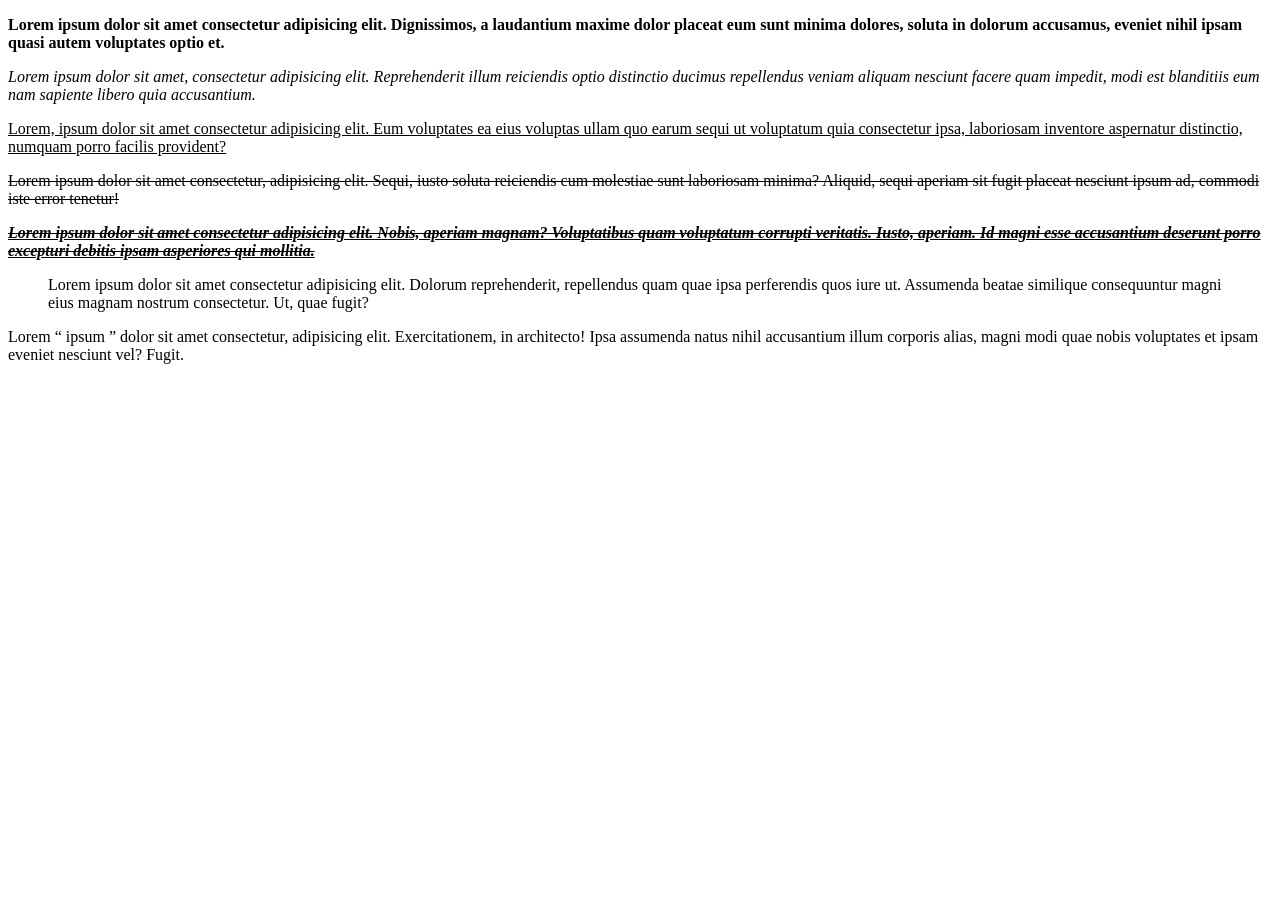
<file: front-end-dasturlash-asoslari/html/index.html>
<!DOCTYPE html>
<html lang="uz">
<head>
    <meta charset="UTF-8">
    <meta name="viewport" content="width=device-width, initial-scale=1.0">
    <title>
        Index
    </title>
</head>
<body>
    <p>
        <strong>
            Lorem ipsum dolor sit amet consectetur adipisicing elit. Dignissimos,
            a laudantium maxime dolor placeat eum sunt minima dolores, soluta in
            dolorum accusamus, eveniet nihil ipsam quasi autem voluptates optio et.
        </strong>
    </p>
    <p>
        <em>
            Lorem ipsum dolor sit amet, consectetur adipisicing elit. Reprehenderit
            illum reiciendis optio distinctio ducimus repellendus veniam aliquam
            nesciunt facere quam impedit, modi est blanditiis eum nam sapiente libero 
            quia accusantium.
        </em>
    </p>
    <p>
        <u>
            Lorem, ipsum dolor sit amet consectetur adipisicing elit. Eum voluptates ea 
            eius voluptas ullam quo earum sequi ut voluptatum quia consectetur ipsa,
             laboriosam inventore aspernatur distinctio, numquam porro facilis provident?
        </u>
    </p>
    <p>
        <s>
            Lorem ipsum dolor sit amet consectetur, adipisicing elit. Sequi, iusto soluta 
            reiciendis cum molestiae sunt laboriosam minima? Aliquid, sequi aperiam sit
             fugit placeat nesciunt ipsum ad, commodi iste error tenetur!
        </s>
    </p>
    <p>
        <strong>
            <em>
                <u>
                    <s>
                        Lorem ipsum dolor sit amet consectetur adipisicing elit. Nobis, 
                        aperiam magnam? Voluptatibus quam voluptatum corrupti veritatis. 
                        Iusto, aperiam. Id magni esse accusantium deserunt porro excepturi 
                        debitis ipsam asperiores qui mollitia.
                    </s>
                </u>
            </em>
        </strong>
    </p>
    <p>
        <blockquote>
            Lorem ipsum dolor sit amet consectetur adipisicing elit. Dolorum reprehenderit, 
            repellendus quam quae ipsa perferendis quos iure ut. Assumenda beatae similique 
            consequuntur magni eius magnam nostrum consectetur. Ut, quae fugit?
        </blockquote>
    </p>
    <p>
        Lorem 
        <q>
            ipsum 
        </q>
        dolor sit amet consectetur, adipisicing elit. Exercitationem, in architecto! 
        Ipsa assumenda natus nihil accusantium illum corporis alias, magni modi quae nobis voluptates
         et ipsam eveniet nesciunt vel? Fugit.
    </p>
</body>
</html>
</file>
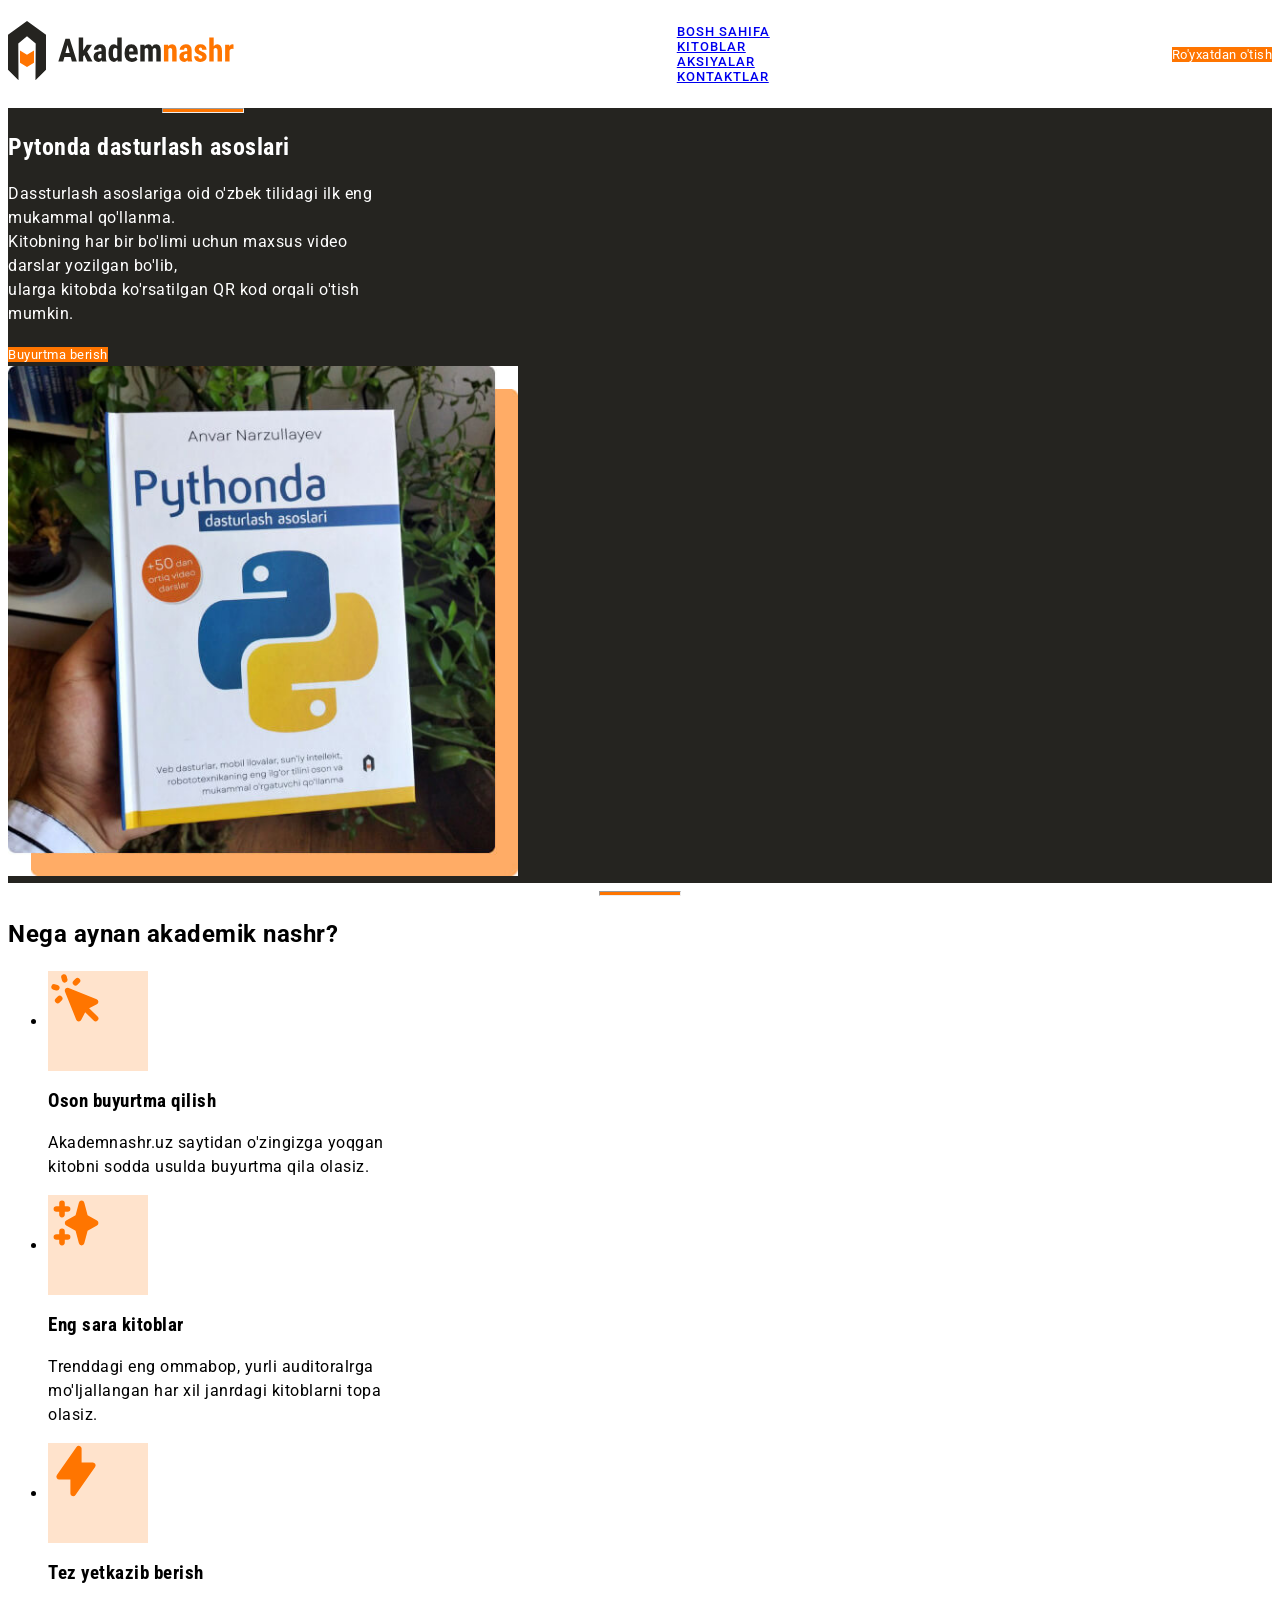
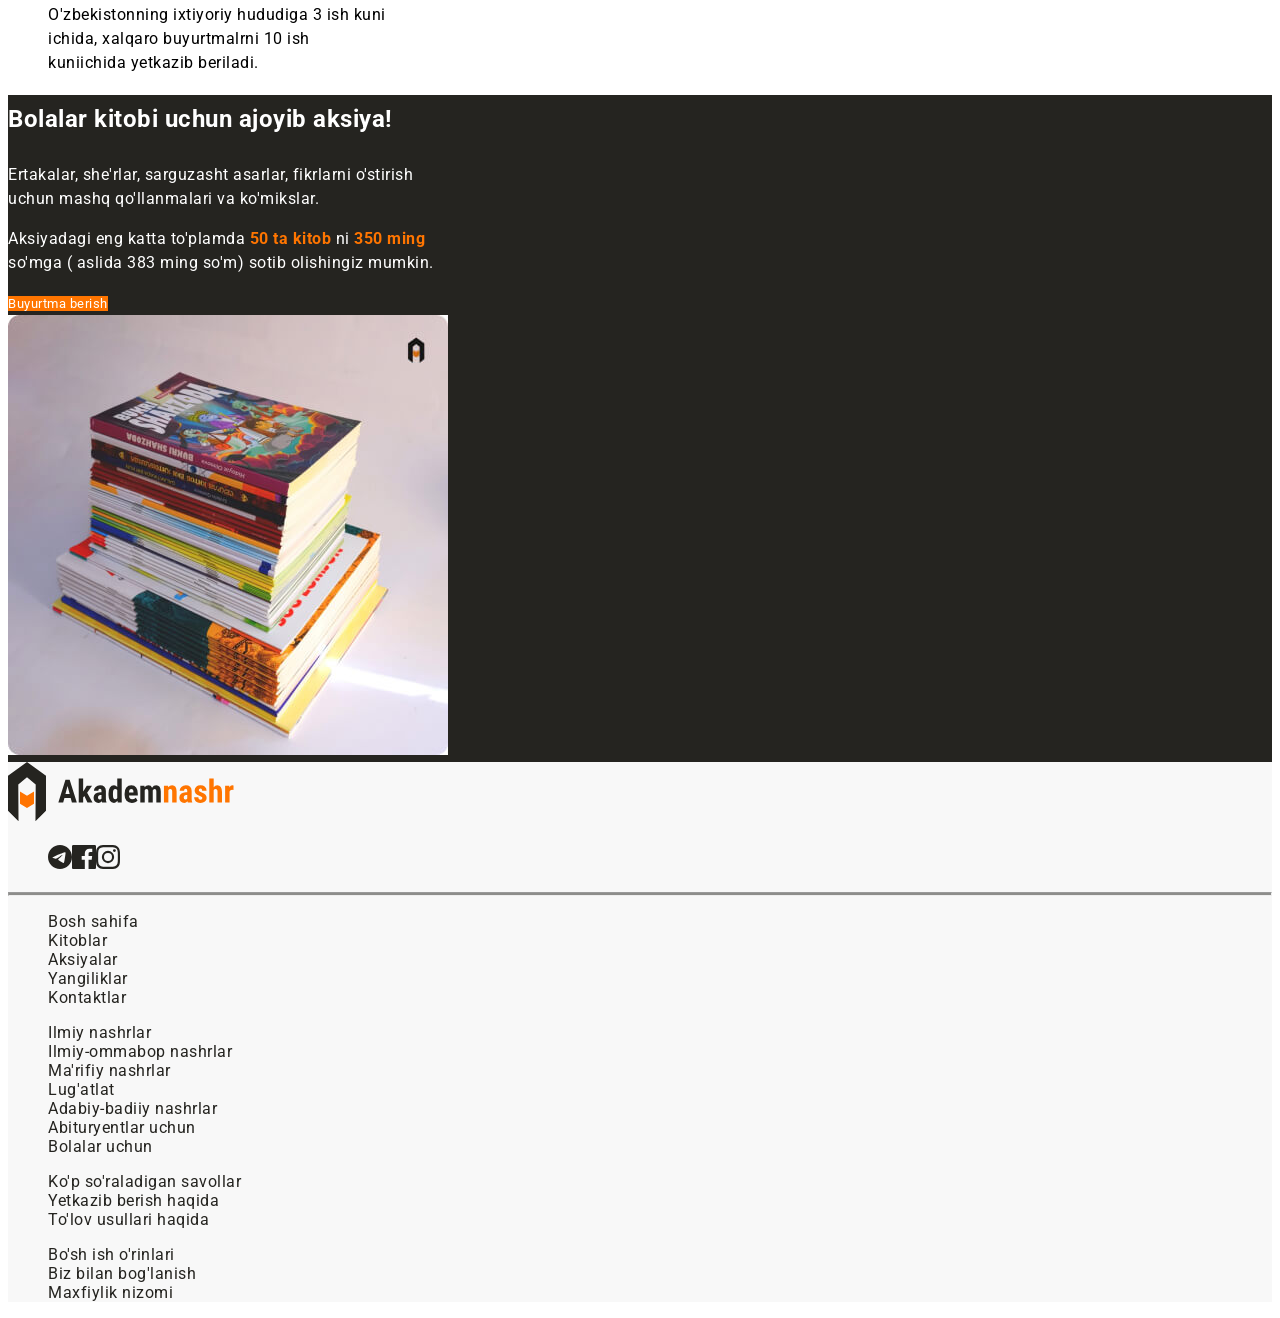
<file: front-end-dasturlash-asoslari/html/akademnashr.html>
<!doctype html>
<html lang="en">
  <head>
    <meta charset="UTF-8" />
    <meta name="viewport" content="width=device-width, initial-scale=1.0" />
    <title>Akademnashr</title>
    <!-- Google fonts -->
    <link rel="preconnect" href="https://fonts.googleapis.com" />
    <link rel="preconnect" href="https://fonts.gstatic.com" crossorigin />
    <link
      href="https://fonts.googleapis.com/css2?family=Roboto+Condensed:ital,wght@0,100..900;1,100..900&family=Roboto:ital,wght@0,100..900;1,100..900&display=swap"
      rel="stylesheet"
    />
    <link rel="stylesheet" href="../css/styles.css" />
  </head>
  <body>
    <!--SITE HEADER-->
    <header class="site-header">
      <a class="logo-link" href="index.html">
        <img
          src="../img/logo.svg"
          alt="Akadamnashr logo"
          width="227"
          height="60"
        />
      </a>
      <!-- SITENAV -->
      <nav>
        <ul class="sitenav-list">
          <li class="sitenav-link">
            <a href="#"> Bosh sahifa </a>
          </li>
          <li class="sitenav-link">
            <a href="#"> Kitoblar </a>
          </li>
          <li class="sitenav-link">
            <a href="#"> Aksiyalar </a>
          </li>
          <li class="sitenav-link">
            <a href="#"> Kontaktlar </a>
          </li>
        </ul>
      </nav>
      <a class="main-link" href="#"> Ro'yxatdan o'tish </a>
    </header>
    <main>
      <!--HERO-->
      <section class="hero">
        <div class="hero-content">
          <hr class="orange-line" />
          <h2 class="hero-heading">Pytonda dasturlash asoslari</h2>
          <p class="hero-text">
            Dassturlash asoslariga oid o'zbek tilidagi ilk eng mukammal
            qo'llanma.
            <br />
            Kitobning har bir bo'limi uchun maxsus video darslar yozilgan
            bo'lib,
            <br />
            ularga kitobda ko'rsatilgan QR kod orqali o'tish mumkin.
          </p>
          <a class="main-link" href="#"> Buyurtma berish </a>
        </div>
        <img
          class="hero-img"
          src="../img/python-book.jpg"
          alt="Qo'lda ushlab tutilgan Pythonda dasturlash asoslari kitobi"
          width="510"
          height="510"
          srcset="../img/python-book.jpg, ../img/pyton-book@2x.jpg"
        />
      </section>
      <!--FEATURES-->
      <section class="features">
        <hr class="orange-line" />
        <h2 features-heading>Nega aynan akademik nashr?</h2>
        <ul>
          <li class="feature">
            <div class="features-icon-wrapper">
              <img
                src="../img/icon-cursor-click.svg"
                alt=""
                width="56"
                height="56"
              />
            </div>
            <h3 class="features-title">Oson buyurtma qilish</h3>
            <p class="features-info">
              Akademnashr.uz saytidan o'zingizga yoqgan kitobni sodda usulda
              buyurtma qila olasiz.
            </p>
          </li>
          <li class="feature">
            <div class="features-icon-wrapper">
              <img
                src="../img/icon-sparkles.svg"
                alt=""
                width="56"
                height="56"
              />
            </div>
            <h3 class="features-title">Eng sara kitoblar</h3>
            <p class="features-info">
              Trenddagi eng ommabop, yurli auditoralrga mo'ljallangan har xil
              janrdagi kitoblarni topa olasiz.
            </p>
          </li>
          <li class="feature">
            <div class="features-icon-wrapper">
              <img
                src="../img/icon-lightning-bolt.svg"
                alt=""
                width="56"
                height="56"
              />
            </div>
            <h3 class="features-title">Tez yetkazib berish</h3>
            <p class="features-info">
              O'zbekistonning ixtiyoriy hududiga 3 ish kuni ichida, xalqaro
              buyurtmalrni 10 ish kuniichida yetkazib beriladi.
            </p>
          </li>
        </ul>
      </section>
      <!--AKSIYA-->
      <section class="promo">
        <div class="promo-content">
          <h2 class="promo-heading">Bolalar kitobi uchun ajoyib aksiya!</h2>
          <p class="promo-text">
            Ertakalar, she'rlar, sarguzasht asarlar, fikrlarni o'stirish uchun
            mashq qo'llanmalari va ko'mikslar.
          </p>
          <p class="promo-text">
            Aksiyadagi eng katta to'plamda
            <strong class="promo-highlight"> 50 ta kitob </strong>
            ni
            <strong class="promo-highlight"> 350 ming </strong>
            so'mga ( aslida 383 ming so'm) sotib olishingiz mumkin.
          </p>
          <a class="main-link" href="#"> Buyurtma berish </a>
        </div>
        <img
          class="promo-img"
          src="../img/sale-img.jpg"
          alt="Kitoblar to'plami ustma-ust joylangan"
          width="440"
          height="440"
          srcset="../img/sale-img.jpg, ../img/sale-img@2x.jpg"
        />
      </section>
    </main>
    <!--SITE FOOTER-->
    <footer class="site-footer">
      <div>
        <a class="logo-link" href="index.html">
          <img
            src="../img/logo.svg"
            alt="Akadamnashr logo"
            width="227"
            height="60"
          />
        </a>
        <!--IJTIMOIY TARMOQLAR-->
        <ul class="site-footer-socials">
          <li>
            <a href="#" target="_blank">
              <svg
                xmlns="http://www.w3.org/2000/svg"
                width="24"
                height="24"
                fill="none"
              >
                <path
                  fill="currentColor"
                  d="M12 0C5.376 0 0 5.376 0 12s5.376 12 12 12 12-5.376 12-12S18.624 0 12 0m5.568 8.16c-.18 1.896-.96 6.504-1.356 8.628-.168.9-.504 1.2-.816 1.236-.696.06-1.224-.456-1.896-.9-1.056-.696-1.656-1.128-2.676-1.8-1.188-.78-.42-1.212.264-1.908.18-.18 3.252-2.976 3.312-3.228a.24.24 0 0 0-.06-.216c-.072-.06-.168-.036-.252-.024-.108.024-1.788 1.14-5.064 3.348-.48.324-.912.492-1.296.48-.432-.012-1.248-.24-1.86-.444-.756-.24-1.344-.372-1.296-.792.024-.216.324-.432.888-.66 3.504-1.524 5.832-2.532 6.996-3.012 3.336-1.392 4.02-1.632 4.476-1.632.096 0 .324.024.468.144.12.096.156.228.168.324-.012.072.012.288 0 .456"
                />
              </svg>
            </a>
          </li>
          <li>
            <a href="#" target="_blank">
              <svg
                xmlns="http://www.w3.org/2000/svg"
                width="24"
                height="24"
                fill="none"
              >
                <path
                  fill="currentColor"
                  d="M22.675 0H1.325C.593 0 0 .593 0 1.325v21.351C0 23.407.593 24 1.325 24H12.82v-9.294H9.692v-3.622h3.128V8.413c0-3.1 1.893-4.788 4.659-4.788 1.325 0 2.463.099 2.795.143v3.24l-1.918.001c-1.504 0-1.795.715-1.795 1.763v2.313h3.587l-.467 3.622h-3.12V24h6.116c.73 0 1.323-.593 1.323-1.325V1.325C24 .593 23.407 0 22.675 0"
                />
              </svg>
            </a>
          </li>
          <li>
            <a href="#" target="_blank">
              <svg
                xmlns="http://www.w3.org/2000/svg"
                width="24"
                height="24"
                fill="none"
              >
                <path
                  fill="currentColor"
                  fill-rule="evenodd"
                  d="M12 0C8.741 0 8.333.014 7.053.072 2.695.272.273 2.69.073 7.052.014 8.333 0 8.741 0 12s.014 3.668.072 4.948c.2 4.358 2.618 6.78 6.98 6.98C8.333 23.986 8.741 24 12 24s3.668-.014 4.948-.072c4.354-.2 6.782-2.618 6.979-6.98.059-1.28.073-1.689.073-4.948s-.014-3.667-.072-4.947c-.196-4.354-2.617-6.78-6.979-6.98C15.668.014 15.259 0 12 0m0 2.163c3.204 0 3.584.012 4.85.07 3.252.148 4.771 1.691 4.919 4.919.058 1.265.069 1.645.069 4.849s-.012 3.584-.069 4.849c-.149 3.225-1.664 4.771-4.919 4.919-1.266.058-1.644.07-4.85.07-3.204 0-3.584-.012-4.849-.07-3.26-.149-4.771-1.699-4.919-4.92-.058-1.265-.07-1.644-.07-4.849s.013-3.583.07-4.849c.149-3.227 1.664-4.771 4.919-4.919 1.266-.057 1.645-.069 4.849-.069M5.838 12a6.162 6.162 0 1 1 12.324 0 6.162 6.162 0 0 1-12.324 0M12 16a4 4 0 1 1 0-8 4 4 0 0 1 0 8m4.965-10.405a1.44 1.44 0 1 1 2.881.001 1.44 1.44 0 0 1-2.881-.001"
                  clip-rule="evenodd"
                />
              </svg>
            </a>
          </li>
        </ul>
      </div>
      <hr class="site-footer-divider" />
      <!--LINKLAR-->
      <div>
        <ul class="site-footer-links">
          <li>
            <a href="#"> Bosh sahifa </a>
          </li>
          <li>
            <a href="#"> Kitoblar </a>
          </li>
          <li>
            <a href="#"> Aksiyalar </a>
          </li>
          <li>
            <a href="#"> Yangiliklar </a>
          </li>
          <li>
            <a href="#"> Kontaktlar </a>
          </li>
        </ul>
        <ul class="site-footer-links">
          <li>
            <a href="#"> Ilmiy nashrlar </a>
          </li>
          <li>
            <a href="#"> Ilmiy-ommabop nashrlar </a>
          </li>
          <li>
            <a href="#"> Ma'rifiy nashrlar </a>
          </li>
          <li>
            <a href="#"> Lug'atlat </a>
          </li>
          <li>
            <a href="#"> Adabiy-badiiy nashrlar </a>
          </li>
          <li>
            <a href="#"> Abituryentlar uchun </a>
          </li>
          <li>
            <a href="#"> Bolalar uchun </a>
          </li>
        </ul>
        <ul class="site-footer-links">
          <li>
            <a href="#"> Ko'p so'raladigan savollar </a>
          </li>
          <li>
            <a href="#"> Yetkazib berish haqida </a>
          </li>
          <li>
            <a href="#"> To'lov usullari haqida </a>
          </li>
        </ul>
        <ul class="site-footer-links">
          <li>
            <a href="#"> Bo'sh ish o'rinlari </a>
          </li>
          <li>
            <a href="#"> Biz bilan bog'lanish </a>
          </li>
          <li>
            <a href="#"> Maxfiylik nizomi </a>
          </li>
        </ul>
      </div>
    </footer>
  </body>
</html>
</file>
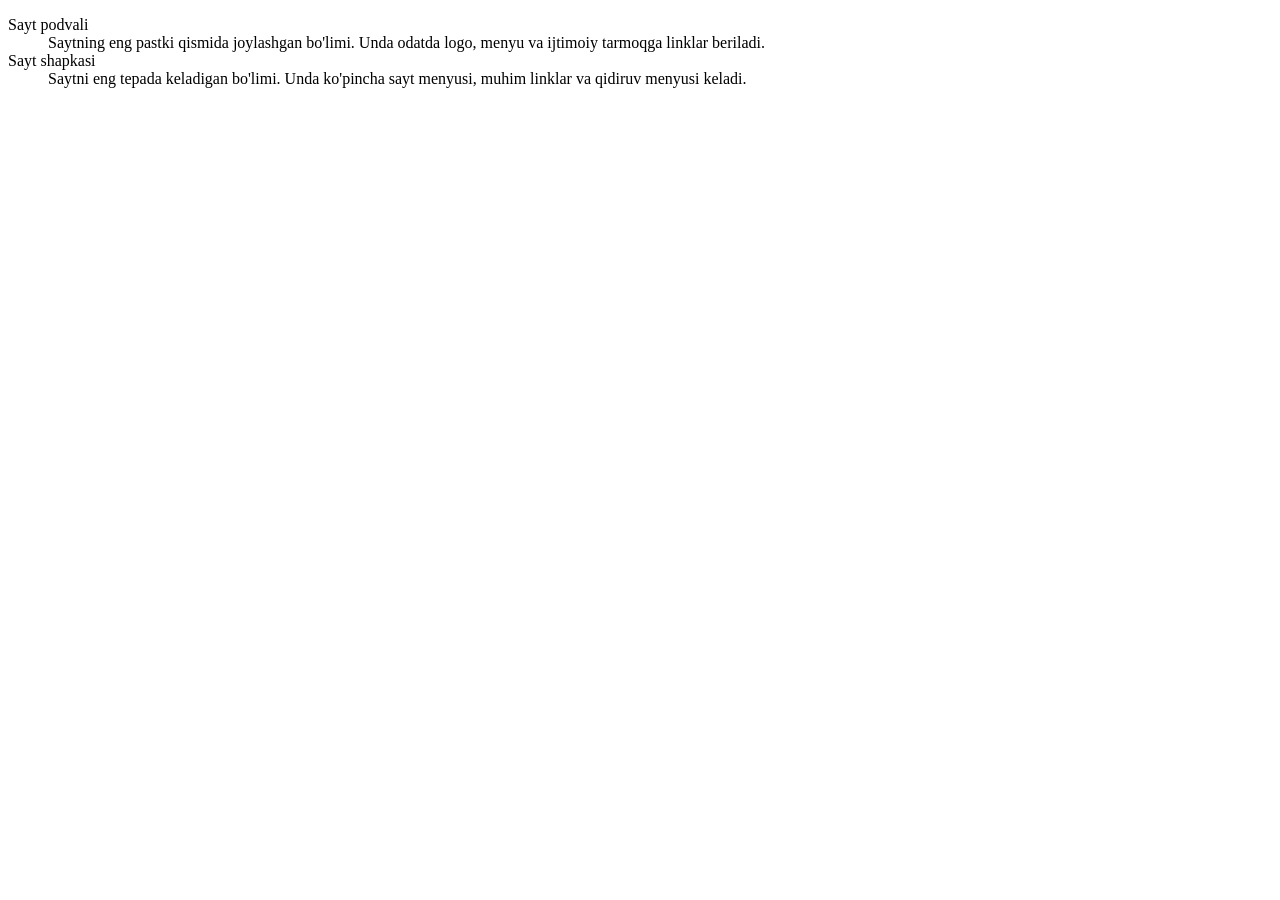
<file: front-end-dasturlash-asoslari/html/ro'yxatlar.html>
<!DOCTYPE html>
<html lang="en">
<head>
    <meta charset="UTF-8">
    <meta name="viewport" content="width=device-width, initial-scale=1.0">
    <title>
        Ro'yxatlar
    </title>
</head>
<body>
    <!--description list-->
    <dl>
        <!--definition term-->
        <dt>
            Sayt podvali
        </dt>
        <!--definition description-->
        <dd>
            Saytning eng pastki qismida joylashgan bo'limi. 
            Unda odatda logo, menyu va ijtimoiy tarmoqga linklar beriladi.
        </dd>
        <dt>
            Sayt shapkasi
        </dt>
        <dd>
            Saytni eng tepada keladigan bo'limi. Unda ko'pincha sayt menyusi, 
            muhim linklar va qidiruv menyusi keladi.
        </dd>
    </dl>
</body>
</html>
</file>
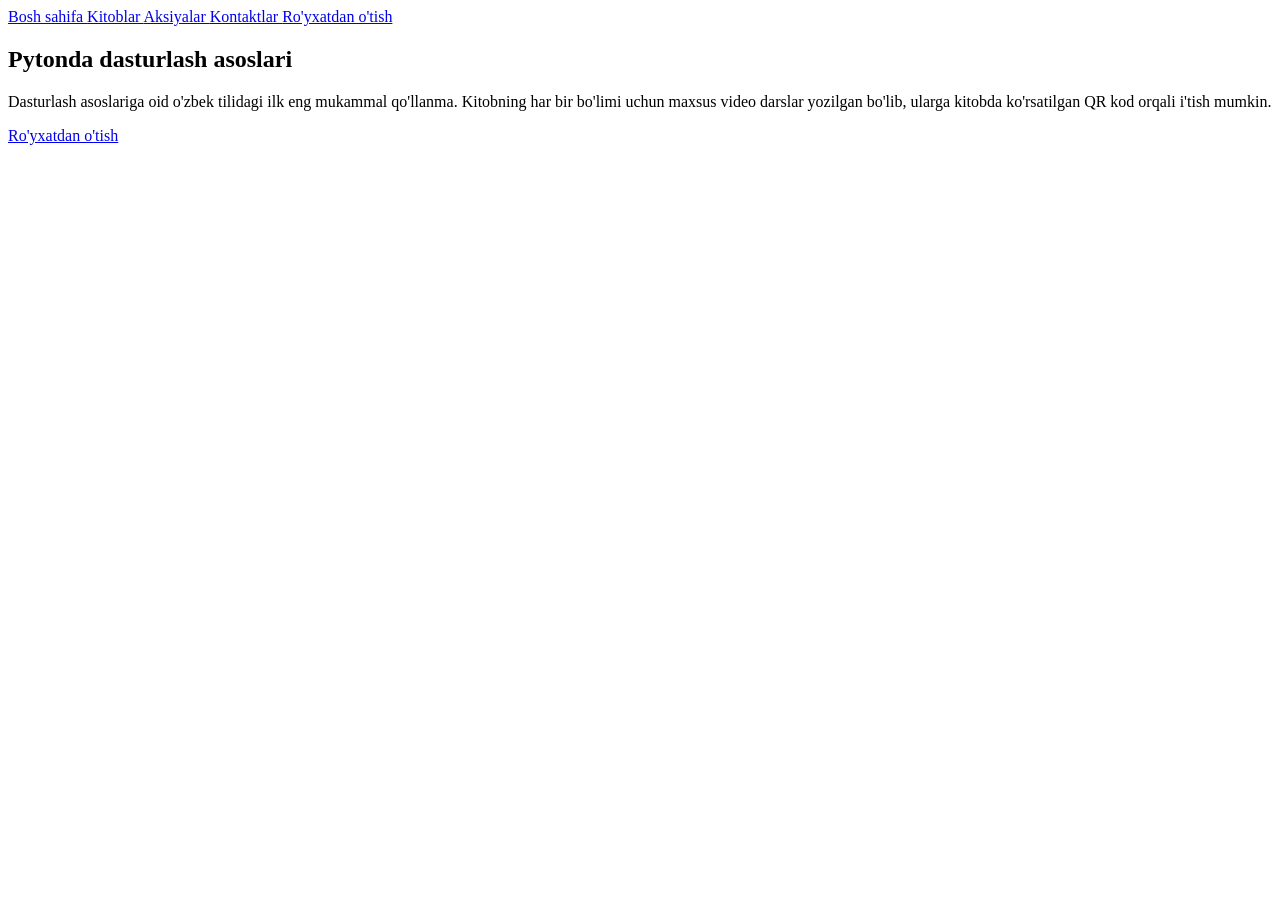
<file: front-end-dasturlash-asoslari/html/tavsiyalar.html>
<!DOCTYPE html>
<html lang="en">
<head>
    <meta charset="UTF-8">
    <meta name="viewport" content="width=device-width, initial-scale=1.0">
    <title>
        Tavsiyalar
    </title>
</head>
<body>
    <!--SITE HEADER-->
    <a href="index.html">
        <!-- AKADEMIKNASH LOGO RASMI -->
    </a>
    <a href="#">
        Bosh sahifa
    </a>
    <a href="#">
        Kitoblar
    </a>
    <a href="#">
        Aksiyalar
    </a>
    <a href="#">
        Kontaktlar
    </a>
    <a href="#">
        Ro'yxatdan o'tish
    </a>
    <!--HERO-->
    <h2>
        Pytonda dasturlash asoslari
    </h2>
    <p>
        Dasturlash asoslariga oid o'zbek tilidagi ilk eng mukammal qo'llanma.
        Kitobning har bir bo'limi uchun maxsus video darslar yozilgan bo'lib, ularga 
        kitobda ko'rsatilgan QR kod orqali i'tish mumkin.
    </p>
    <a href="#">
        Ro'yxatdan o'tish
    </a>
</body>
</html>
</file>
<file: front-end-dasturlash-asoslari/css/styles.css>
body {
  font-style: 16px;
  line-height: 1.5;
  font-family: "Roboto", "Arial", "sans-serif";
  letter-spacing: 0.5px;
}

*:focus {
  outline: 2px dotted #ff7500;
  outline-offset: 3px;
}

/* SITE-HEADER */
.site-header {
  display: flex;
  justify-content: space-between;
  align-items: center;
  background-color: #fff;
}

.logo-link {
  transition: opacity 0.4s ease;
}

.logo-link:hover {
  opacity: 0.8;
}

.logo-link:active {
  opacity: 0.6;
}

/* SITENAV */
.sitenav-list {
  list-style: none;
}

.sitenav-link {
  font-weight: 500;
  font-size: 13px;
  line-height: 15px;
  letter-spacing: 1px;
  text-transform: uppercase;
  text-decoration: none;
  color: #000;
  transition:
    color 0.4s ease,
    opacity 0.4s ease;
}

.sitenav-link:hover {
  color: #ff7500;
}

.sitenav-link:active {
  opacity: 0.6;
}

/* MAIN-LINK */
.main-link {
  font-size: 13px;
  line-height: 15px;
  color: #fff;
  background-color: #ff7500;
  text-decoration: none;
  transition: opacity 0.4s ease;
}

.main-link:hover {
  opacity: 0.8;
}

.main-link:active {
  opacity: 0.6;
}

/* HERO */
.hero {
  background-color: #252420;
  color: #fff;
}

.hero-content {
  width: 390px;
}

.orange-line {
  width: 80px;
  height: 3px;
  background-color: #ff7500;
}

.hero-heading {
  font-style: 40px;
  line-height: 1.2;
  font-family: "Roboto Condensed", "Roboto", "Arial", "sans-serif";
}

.hero-text {
  font-style: 16px;
  line-height: 150%;
}

.hero-img {
  width: 510px;
  height: 510px;
}

/* FEATURES */
.features-heading {
  width: 440px;
  font-style: 72px;
  line-height: 1.2;
  font-family: "Roboto Condensed", "Roboto", "Arial", "sans-serif";
}

/* FEATURE */
.feature {
  width: 340px;
}

.features-icon-wrapper {
  width: 100px;
  height: 100px;
  background-color: rgba(255, 117, 0, 0.2);
}

.features-title {
  font-style: 20px;
  line-height: 1.2;
  font-family: "Roboto Condensed", "Roboto", "Arial", "sans-serif";
}

.features-info {
  font-style: 16px;
  line-height: 150%;
}

/* PROMO */
.promo {
  background-color: #252420;
  color: #fff;
}

.promo-content {
  width: 440px;
}

.promo-heading {
  font-style: 40px;
  line-height: 48px;
}

.promo-highlight {
  color: #ff7500;
}

.promo-img {
  width: 440px;
  height: 440px;
  object-fit: cover;
}

/* SITE-FOOTER */
.site-footer {
  background-color: #f8f8f8;
}

.site-footer-top {
  display: flex;
  justify-content: space-between;
  align-items: center;
}

.site-footer ul {
  list-style: none;
}
.site-footer-socials {
  display: flex;
  align-items: center;
}

.site-footer-socials a {
  color: #252420;
}

.site-footer-socials a:hover {
  color: #ff7500;
}

.site-footer-socials a:active {
  opacity: 0.6;
}

.site-footer-divider {
  height: 2px;
  background-color: rgba(37, 36, 32, 0.5);
}

.site-footer-bottom {
  display: flex;
}

.site-footer-links {
  width: 224px;
  line-height: 19px;
}

.site-footer-links a {
  text-decoration: none;
  color: #252420;
}

.site-footer-links a:hover {
  color: #ff7500;
}

.site-footer-links a:active {
  opacity: 0.6;
}
</file>
